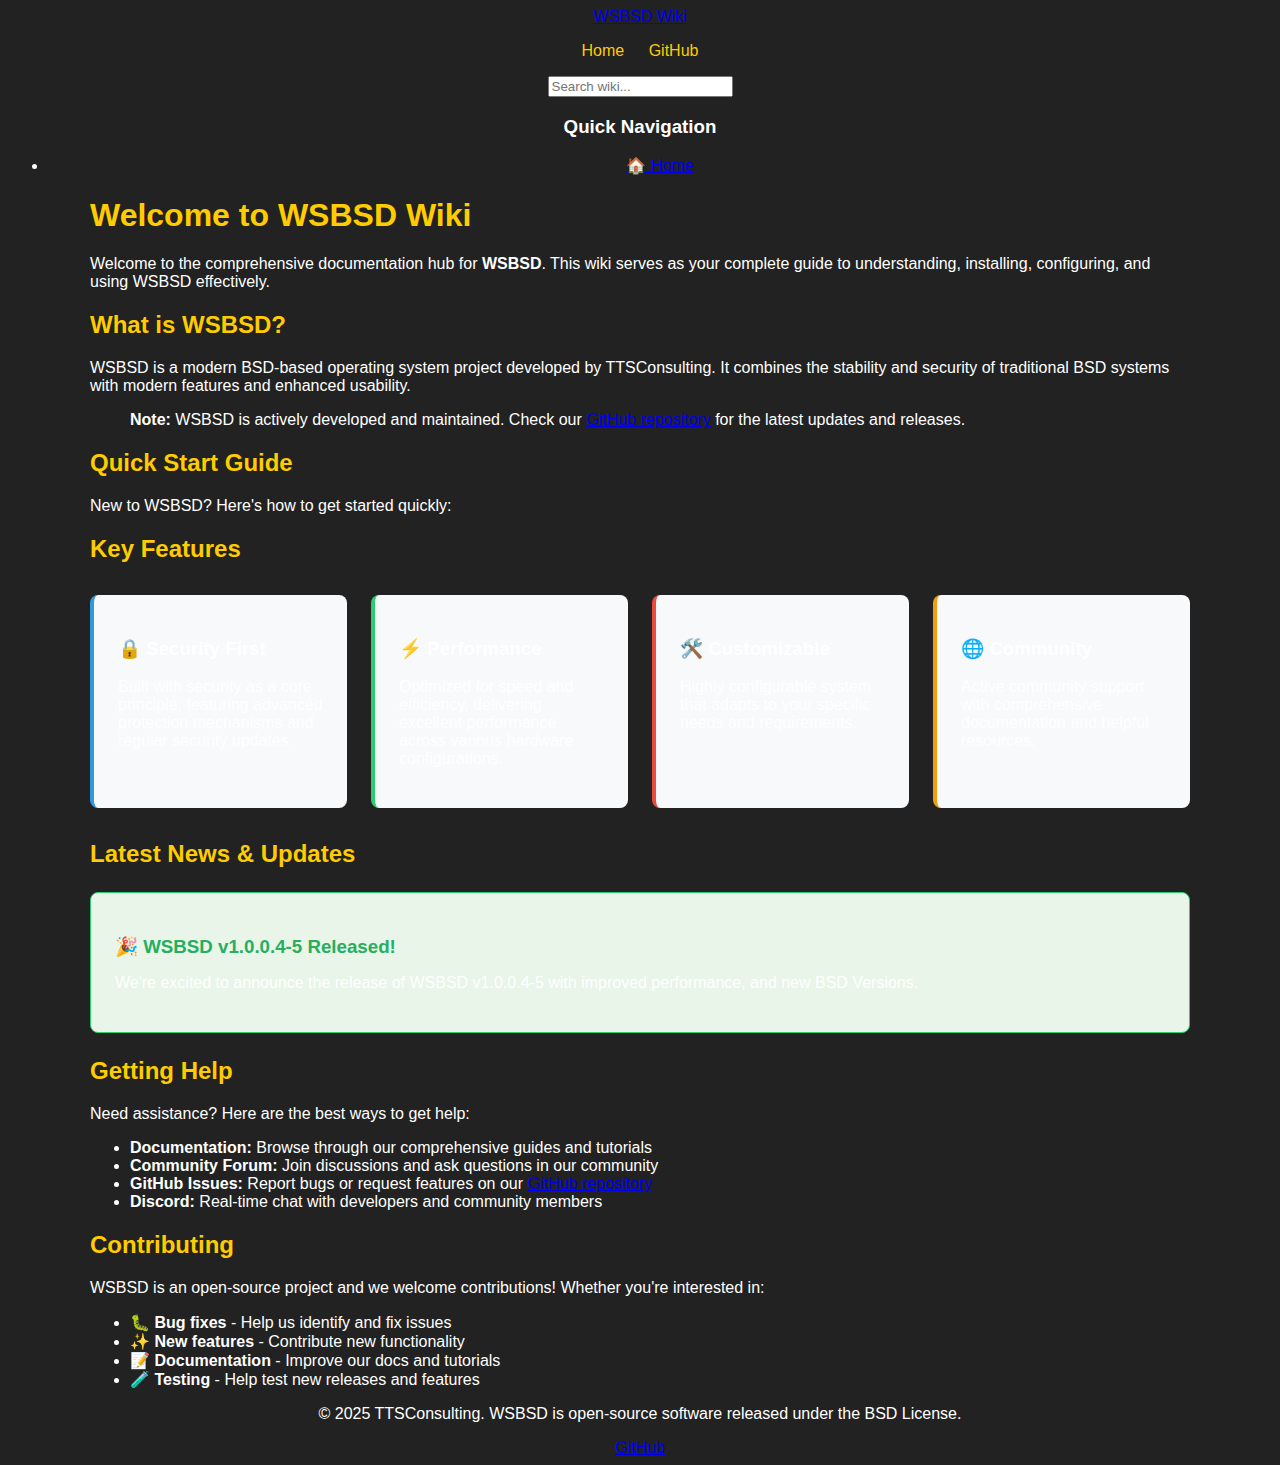
<file: index.html>
<!DOCTYPE html>
<html lang="en">
<head>
    <meta charset="UTF-8">
    <meta name="viewport" content="width=device-width, initial-scale=1.0">
    <meta name="description" content="WSBSD Wiki - Comprehensive documentation and guides for the WSBSD project">
    <meta name="keywords" content="WSBSD, wiki, documentation, BSD, operating system">
    <meta name="author" content="TTSConsulting">
    <title>WSBSD Wiki - Home</title>
    <link rel="stylesheet" href="style.css">
    <link rel="icon" type="image/x-icon" href="./download (1) - Copy.ico">
</head>
<body>
    <header>
        <div class="header-container">
            <a href="/" class="logo">WSBSD Wiki</a>
            <nav>
                <ul>
                    <li><a href="./">Home</a></li>
                    <li><a href="https://github.com/TTSConsulting/WSBSD" target="_blank">GitHub</a></li>
                </ul>
            </nav>
        </div>
    </header>

    <main>
        <aside class="sidebar">
            <div class="search-box">
                <input type="text" placeholder="Search wiki..." id="search-input">
                <ul id="search-results" class="search-results" aria-label="Search results"></ul>
            </div>
            
            <h3>Quick Navigation</h3>
            <ul>
                <li><a href="/" class="active">🏠 Home</a></li>
            </ul>
        </aside>

        <div class="content fade-in">
            <h1>Welcome to WSBSD Wiki</h1>
            
            <p>Welcome to the comprehensive documentation hub for <strong>WSBSD</strong>. This wiki serves as your complete guide to understanding, installing, configuring, and using WSBSD effectively.</p>

            <h2>What is WSBSD?</h2>
            <p>WSBSD is a modern BSD-based operating system project developed by TTSConsulting. It combines the stability and security of traditional BSD systems with modern features and enhanced usability.</p>

            <blockquote>
                <p><strong>Note:</strong> WSBSD is actively developed and maintained. Check our <a href="https://github.com/TTSConsulting/WSBSD">GitHub repository</a> for the latest updates and releases.</p>
            </blockquote>

            <h2>Quick Start Guide</h2>
            <p>New to WSBSD? Here's how to get started quickly:</p>

            <h2>Key Features</h2>
            <div class="features-grid" style="display: grid; grid-template-columns: repeat(auto-fit, minmax(250px, 1fr)); gap: 1.5rem; margin: 2rem 0;">
                <div style="background: #f8f9fa; padding: 1.5rem; border-radius: 8px; border-left: 4px solid #3498db;">
                    <h3>🔒 Security First</h3>
                    <p>Built with security as a core principle, featuring advanced protection mechanisms and regular security updates.</p>
                </div>
                <div style="background: #f8f9fa; padding: 1.5rem; border-radius: 8px; border-left: 4px solid #2ecc71;">
                    <h3>⚡ Performance</h3>
                    <p>Optimized for speed and efficiency, delivering excellent performance across various hardware configurations.</p>
                </div>
                <div style="background: #f8f9fa; padding: 1.5rem; border-radius: 8px; border-left: 4px solid #e74c3c;">
                    <h3>🛠️ Customizable</h3>
                    <p>Highly configurable system that adapts to your specific needs and requirements.</p>
                </div>
                <div style="background: #f8f9fa; padding: 1.5rem; border-radius: 8px; border-left: 4px solid #f39c12;">
                    <h3>🌐 Community</h3>
                    <p>Active community support with comprehensive documentation and helpful resources.</p>
                </div>
            </div>

            <h2>Latest News & Updates</h2>
            <div style="background: #e8f5e8; border: 1px solid #2ecc71; border-radius: 8px; padding: 1.5rem; margin: 1.5rem 0;">
                <h3 style="color: #27ae60; margin-bottom: 1rem;">🎉 WSBSD v1.0.0.4-5 Released!</h3>
                <p>We're excited to announce the release of WSBSD v1.0.0.4-5 with improved performance, and new BSD Versions.</p>
            </div>

            <h2>Getting Help</h2>
            <p>Need assistance? Here are the best ways to get help:</p>
            <ul>
                <li><strong>Documentation:</strong> Browse through our comprehensive guides and tutorials</li>
                <li><strong>Community Forum:</strong> Join discussions and ask questions in our community</li>
                <li><strong>GitHub Issues:</strong> Report bugs or request features on our <a href="https://github.com/TTSConsulting/WSBSD/issues">GitHub repository</a></li>
                <li><strong>Discord:</strong> Real-time chat with developers and community members</li>
            </ul>

            <h2>Contributing</h2>
            <p>WSBSD is an open-source project and we welcome contributions! Whether you're interested in:</p>
            <ul>
                <li>🐛 <strong>Bug fixes</strong> - Help us identify and fix issues</li>
                <li>✨ <strong>New features</strong> - Contribute new functionality</li>
                <li>📝 <strong>Documentation</strong> - Improve our docs and tutorials</li>
                <li>🧪 <strong>Testing</strong> - Help test new releases and features</li>
            </ul>
        </div>
    </main>

    <footer>
        <div class="footer-content">
            <p>&copy; 2025 TTSConsulting. WSBSD is open-source software released under the BSD License.</p>
            <div class="footer-links">
                <a href="https://github.com/TTSConsulting/WSBSD">GitHub</a>
            </div>
        </div>
    </footer>

    <script>
        // Initialize interactions after DOM is ready
        document.addEventListener('DOMContentLoaded', function () {
            // Simple search functionality (guarded)
            const sidebar = document.querySelector('.sidebar');
            const searchInput = document.getElementById('search-input');
            const resultsEl = document.getElementById('search-results');

            // Manifest of HTML pages to search (add more entries as you add pages)
            const pages = [
                { title: 'WSBSD – Overview', path: 'wiki/WSBSD.html' },
                { title: 'Home', path: 'index.html' }
            ];

            function getMatches(q) {
                if (!q) return [];
                const query = q.toLowerCase();
                return pages.filter(p => (p.title + ' ' + p.path).toLowerCase().includes(query));
            }

            function renderResults(list) {
                if (!resultsEl) return;
                resultsEl.innerHTML = '';
                if (!list.length) { resultsEl.style.display = 'none'; return; }
                list.slice(0, 10).forEach(p => {
                    const li = document.createElement('li');
                    const a = document.createElement('a');
                    a.href = p.path;
                    a.textContent = p.title;
                    li.appendChild(a);
                    resultsEl.appendChild(li);
                });
                resultsEl.style.display = '';
            }

            if (searchInput && sidebar) {
                searchInput.addEventListener('input', function (e) {
                    const query = (e.target.value || '').toLowerCase().trim();

                    // Filter existing sidebar links (optional)
                    sidebar.querySelectorAll('a').forEach(link => {
                        const li = link.closest('li');
                        if (!li) return;
                        const text = (link.textContent || '').toLowerCase();
                        li.style.display = !query || text.includes(query) ? '' : 'none';
                    });

                    // Render search results from manifest
                    const matches = getMatches(query);
                    renderResults(matches);
                });

                // Enter key opens the first match
                searchInput.addEventListener('keydown', function (e) {
                    if (e.key === 'Enter') {
                        const query = (searchInput.value || '').trim();
                        const matches = getMatches(query);
                        if (matches.length) {
                            window.location.href = matches[0].path;
                        }
                    }
                });
            }

            // Add fade-in animation to content when page loads (guarded)
            const content = document.querySelector('.content');
            if (content) content.classList.add('fade-in');

            // Smooth scrolling for anchor links (respect reduced motion)
            const prefersReduced = window.matchMedia('(prefers-reduced-motion: reduce)').matches;
            document.querySelectorAll('a[href^="#"]').forEach(anchor => {
                anchor.addEventListener('click', function (e) {
                    const href = this.getAttribute('href');
                    // Ignore empty or placeholder hashes
                    if (!href || href === '#' || href === '#!') return;
                    const target = document.querySelector(href);
                    if (!target) return;
                    e.preventDefault();
                    target.scrollIntoView({
                        behavior: prefersReduced ? 'auto' : 'smooth',
                        block: 'start'
                    });
                    // Update URL hash without jumping
                    if (history.pushState) {
                        history.pushState(null, '', href);
                    }
                });
            });
        });
    </script>
</body>
</html>
</file>
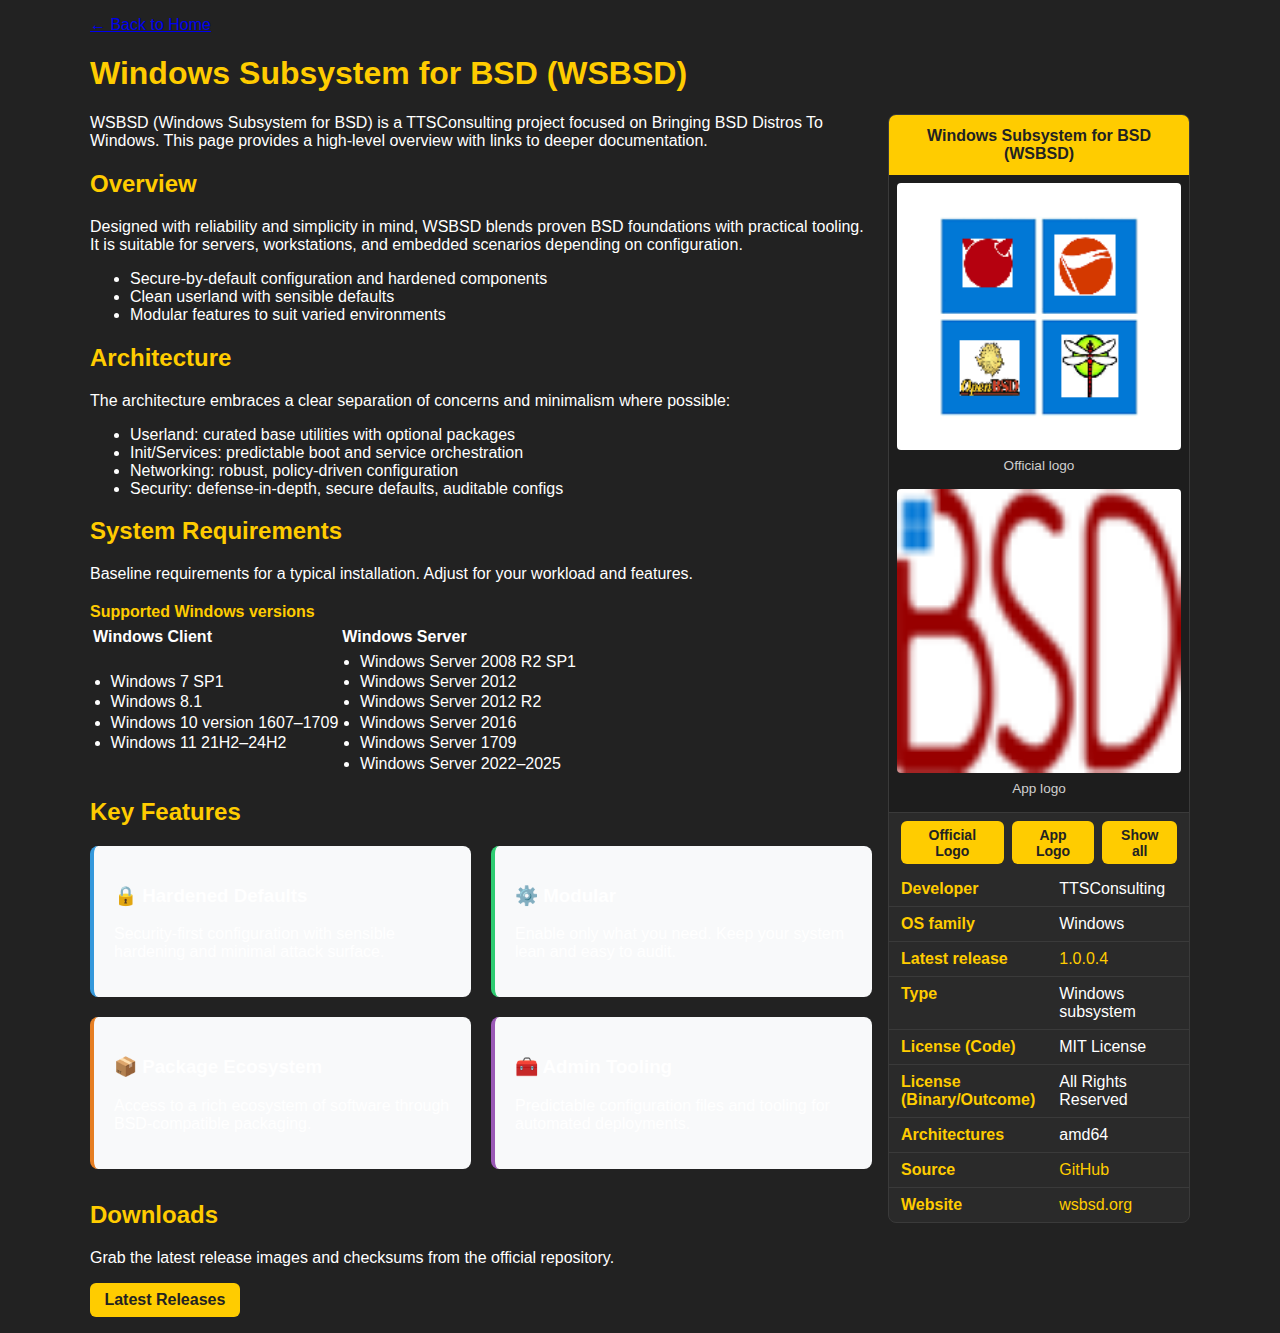
<file: wiki/WSBSD.html>
<!DOCTYPE html>
<html lang="en">
<head>
    <meta charset="UTF-8" />
    <meta name="viewport" content="width=device-width, initial-scale=1.0" />
    <meta name="description" content="Windows Subsystem for BSD (WSBSD) – WSBSD Wiki" />
    <title>Windows Subsystem for BSD (WSBSD) – Overview</title>
    <link rel="icon" type="image/x-icon" href="../download (1) - Copy.ico">
    <link rel="stylesheet" href="../style.css" />
</head>
<body>
    <main class="content fade-in">
        <p class="mb-2"><a href="../index.html">← Back to Home</a></p>
        <h1>Windows Subsystem for BSD (WSBSD)</h1>

        <!-- Infobox: summary facts -->
        <aside class="infobox" role="complementary" aria-labelledby="infobox-title">
            <div class="infobox-title" id="infobox-title">Windows Subsystem for BSD (WSBSD)</div>
            <!-- Multiple logos with captions -->
            <div class="infobox-logos">
                <figure class="infobox-logo-item">
                    <img class="infobox-logo" src="../download (1) - Copy.png" alt="WSBSD official logo" loading="lazy" decoding="async" onerror="this.closest('.infobox-logo-item').style.display='none'" />
                    <figcaption class="infobox-logo-caption">Official logo</figcaption>
                </figure>
                <figure class="infobox-logo-item">
                    <img class="infobox-logo" src="../favicon (1)-3.png" alt="WSBSD app logo" loading="lazy" decoding="async" onerror="this.closest('.infobox-logo-item').style.display='none'" />
                    <figcaption class="infobox-logo-caption">App logo</figcaption>
                </figure>
            </div>
            <div class="infobox-logo-controls" aria-label="Logo selector">
                <button class="btn btn-sm" type="button" data-show="0">Official Logo</button>
                <button class="btn btn-sm" type="button" data-show="1">App Logo</button>
                <button class="btn btn-sm" type="button" data-show="all">Show all</button>
            </div>
            <table>
                <tbody>
                    <tr>
                        <th>Developer</th>
                        <td>TTSConsulting</td>
                    </tr>
                    <tr>
                        <th>OS family</th>
                        <td>Windows</td>
                    </tr>
                    <tr>
                        <th>Latest release</th>
                        <td><a href="https://github.com/TTSConsulting/WSBSD/releases" target="_blank">1.0.0.4</a></td>
                    </tr>
                    <tr>
                        <th>Type</th>
                        <td>Windows subsystem</td>
                    </tr>
                    <tr>
                        <th>License (Code)</th>
                        <td>MIT License</td>
                    </tr>
                    <tr>
                        <th>License (Binary/Outcome)</th>
                        <td>All Rights Reserved</td>
                    </tr>
                    <tr>
                        <th>Architectures</th>
                        <td>amd64</td>
                    </tr>
                    <tr>
                        <th>Source</th>
                        <td><a href="https://github.com/TTSConsulting/WSBSD" target="_blank">GitHub</a></td>
                    </tr>
                    <tr>
                        <th>Website</th>
                        <td><a href="https://coolis1362.github.io/wsbsd.org/" target="_blank">wsbsd.org</a></td>
                    </tr>
                </tbody>
            </table>
        </aside>

        <p>WSBSD (Windows Subsystem for BSD) is a TTSConsulting project focused on Bringing BSD Distros To Windows. This page provides a high-level overview with links to deeper documentation.</p>

        <h2 id="overview">Overview</h2>
        <p>Designed with reliability and simplicity in mind, WSBSD blends proven BSD foundations with practical tooling. It is suitable for servers, workstations, and embedded scenarios depending on configuration.</p>
        <ul>
            <li>Secure-by-default configuration and hardened components</li>
            <li>Clean userland with sensible defaults</li>
            <li>Modular features to suit varied environments</li>
        </ul>

        <h2 id="architecture">Architecture</h2>
        <p>The architecture embraces a clear separation of concerns and minimalism where possible:</p>
        <ul>
            <li>Userland: curated base utilities with optional packages</li>
            <li>Init/Services: predictable boot and service orchestration</li>
            <li>Networking: robust, policy-driven configuration</li>
            <li>Security: defense-in-depth, secure defaults, auditable configs</li>
        </ul>

        <h2 id="requirements">System Requirements</h2>
        <p>Baseline requirements for a typical installation. Adjust for your workload and features.</p>
        <table class="requirements-table">
            <caption>Supported Windows versions</caption>
            <thead>
                <tr>
                    <th scope="col">Windows Client</th>
                    <th scope="col">Windows Server</th>
                </tr>
            </thead>
            <tbody>
                <tr>
                    <td>
                        <ul>
                            <li>Windows 7 SP1</li>
                            <li>Windows 8.1</li>
                            <li>Windows 10 version 1607–1709</li>
                            <li>Windows 11 21H2–24H2</li>
                        </ul>
                    </td>
                    <td>
                        <ul>
                            <li>Windows Server 2008 R2 SP1</li>
                            <li>Windows Server 2012</li>
                            <li>Windows Server 2012 R2</li>
                            <li>Windows Server 2016</li>
                            <li>Windows Server 1709</li>
                            <li>Windows Server 2022–2025</li>
                        </ul>
                    </td>
                </tr>
            </tbody>
        </table>

        <h2 id="features">Key Features</h2>
        <div class="features-grid" style="display: grid; grid-template-columns: repeat(auto-fit, minmax(260px, 1fr)); gap: 1.25rem; margin: 1rem 0 2rem;">
            <div style="background:#f8f9fa; padding:1.25rem; border-radius:8px; border-left:4px solid #3498db;">
                <h3>🔒 Hardened Defaults</h3>
                <p>Security-first configuration with sensible hardening and minimal attack surface.</p>
            </div>
            <div style="background:#f8f9fa; padding:1.25rem; border-radius:8px; border-left:4px solid #2ecc71;">
                <h3>⚙️ Modular</h3>
                <p>Enable only what you need. Keep your system lean and easy to audit.</p>
            </div>
            <div style="background:#f8f9fa; padding:1.25rem; border-radius:8px; border-left:4px solid #e67e22;">
                <h3>📦 Package Ecosystem</h3>
                <p>Access to a rich ecosystem of software through BSD-compatible packaging.</p>
            </div>
            <div style="background:#f8f9fa; padding:1.25rem; border-radius:8px; border-left:4px solid #9b59b6;">
                <h3>🧰 Admin Tooling</h3>
                <p>Predictable configuration files and tooling for automated deployments.</p>
            </div>
        </div>

        <h2 id="downloads">Downloads</h2>
        <p>Grab the latest release images and checksums from the official repository.</p>
        <p>
            <a class="btn" href="https://github.com/TTSConsulting/WSBSD/releases" target="_blank">Latest Releases</a>
        </p>
    </main>

    <script>
    // Logo toggle: switch between two logos or show both
    (function() {
        const items = document.querySelectorAll('.infobox-logo-item');
        const controls = document.querySelectorAll('.infobox-logo-controls [data-show]');
        if (!items.length || !controls.length) return;

        function show(mode) {
            if (mode === 'all') {
                items.forEach(el => { el.style.display = ''; });
                return;
            }
            items.forEach((el, i) => {
                el.style.display = String(i) === String(mode) ? '' : 'none';
            });
        }

        controls.forEach(btn => btn.addEventListener('click', () => show(btn.getAttribute('data-show'))));

        // Default state: show all
        show('all');
    })();
    </script>
</body>
</html>
</file>
<file: style.css>
body {
    font-family: Arial, sans-serif;
    background-color: #222;
    color: #fff;
    text-align: center;
}
h1, h2 {
    color: #ffcc00;
}
nav ul {
    list-style-type: none;
    padding: 0;
}
nav ul li {
    display: inline;
    margin: 10px;
}
nav ul li a {
    color: #ffcc00;
    text-decoration: none;
}

/* Wiki content container */
.content { max-width: 1100px; margin: 0 auto; text-align: left; padding: 0 1rem; }

/* Infobox styles */
.infobox {
    float: right;
    width: 300px;
    max-width: 40%;
    margin: 0 0 1rem 1rem;
    background: #2a2a2a;
    color: #fff;
    border: 1px solid #3a3a3a;
    border-radius: 8px;
    overflow: hidden;
}
.infobox-title {
    background: #ffcc00;
    color: #222;
    font-weight: 700;
    padding: 0.75rem 1rem;
    text-align: center;
}
.infobox-image img {
    display: block;
    width: 100%;
    height: auto;
    background: #1d1d1d;
}
.infobox table { width: 100%; border-collapse: collapse; }
.infobox th, .infobox td {
    padding: 0.5rem 0.75rem;
    border-bottom: 1px solid #3a3a3a;
    text-align: left;
    vertical-align: top;
}
.infobox th { width: 40%; color: #ffcc00; font-weight: 600; }
.infobox tr:last-child th, .infobox tr:last-child td { border-bottom: none; }
.infobox a { color: #ffcc00; text-decoration: none; }
.infobox a:hover { text-decoration: underline; }

/* Requirements table tweaks */
.requirements-table caption { caption-side: top; text-align: left; padding: 0.25rem 0; color: #ffcc00; font-weight: 600; }
.requirements-table ul { margin: 0; padding-left: 1.1rem; }
.requirements-table li { margin: 0.15rem 0; }

/* Infobox logos */
.infobox-logos { display: grid; grid-template-columns: 1fr; gap: 0.5rem; padding: 0.5rem; background: #1d1d1d; }
.infobox-logo { width: 100%; height: auto; border-radius: 4px; background: #111; }
.infobox-logo-controls { display: flex; gap: 0.5rem; justify-content: center; padding: 0.5rem 0.75rem; border-top: 1px solid #3a3a3a; }

/* Infobox logo captions */
.infobox-logo-item { margin: 0; }
.infobox-logo-caption { font-size: 0.85rem; color: #cfcfcf; text-align: center; padding: 0.25rem 0.5rem 0.5rem; }

/* Tiny button variant for controls */
.btn { display: inline-block; padding: 0.5rem 0.9rem; background: #ffcc00; color: #222; border: none; border-radius: 6px; cursor: pointer; text-decoration: none; font-weight: 600; }
.btn:hover { filter: brightness(0.95); }
.btn-sm { padding: 0.35rem 0.6rem; font-size: 0.875rem; }

/* Search results list */
.search-results { list-style: none; margin: 0.5rem 0 0; padding: 0; display: none; max-height: 240px; overflow: auto; border: 1px solid #3a3a3a; border-radius: 6px; background: #2a2a2a; }
.search-results li { border-bottom: 1px solid #3a3a3a; }
.search-results li:last-child { border-bottom: none; }
.search-results a { display: block; padding: 0.5rem 0.75rem; color: #ffcc00; text-decoration: none; }
.search-results a:hover { background: #1e1e1e; }

/* Responsive adjustments */
@media (max-width: 768px) {
  .infobox { float: none; width: auto; max-width: 100%; margin: 0 0 1rem 0; }
}
</file>
